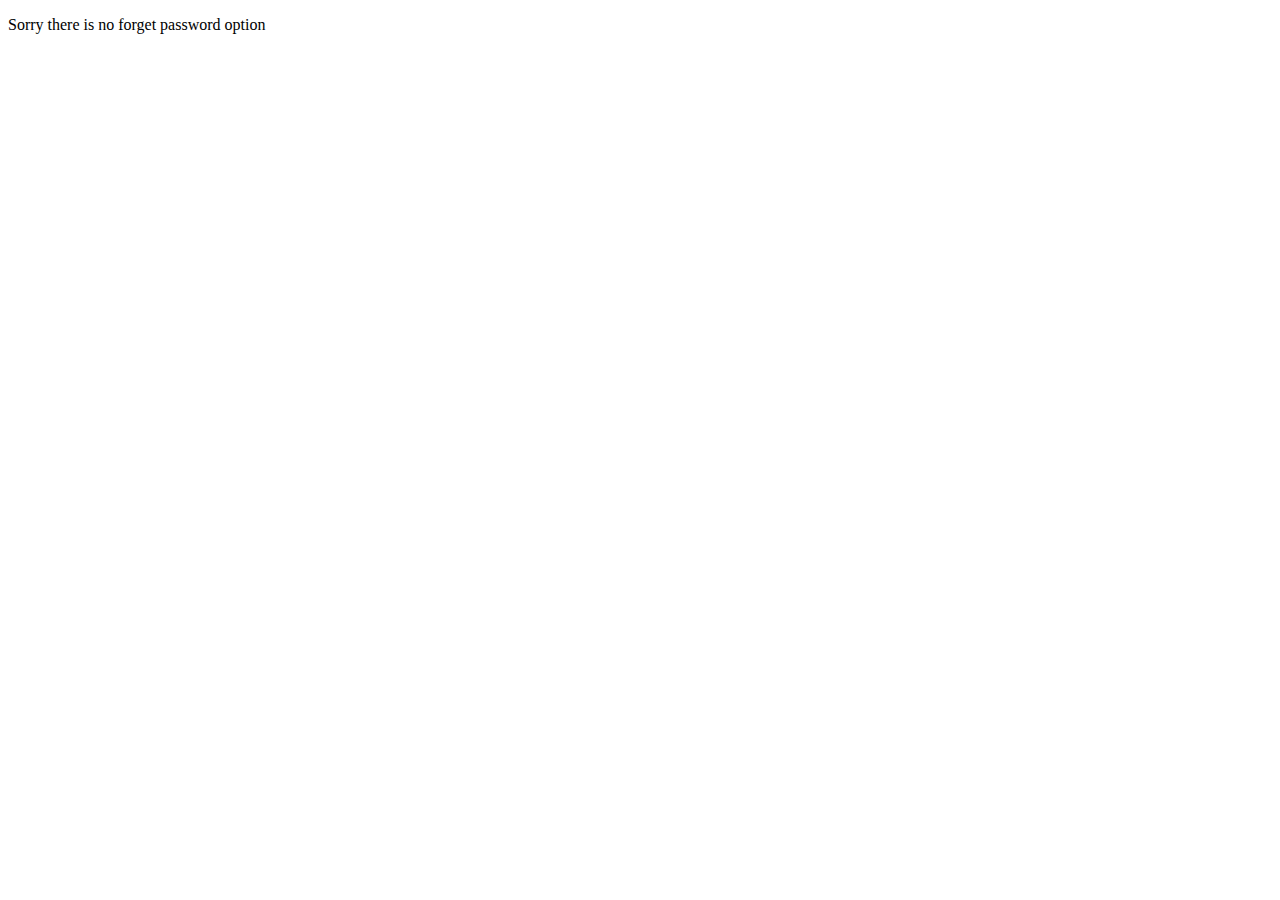
<file: foget.html>
<!DOCTYPE html>
<html lang="en">
<head>
    <meta charset="UTF-8">
    <meta name="viewport" content="width=device-width, initial-scale=1.0">
    <title>Froget Your Password</title>
</head>
<body>
    <p>Sorry there is no forget password option</p>
</body>
</html>
</file>
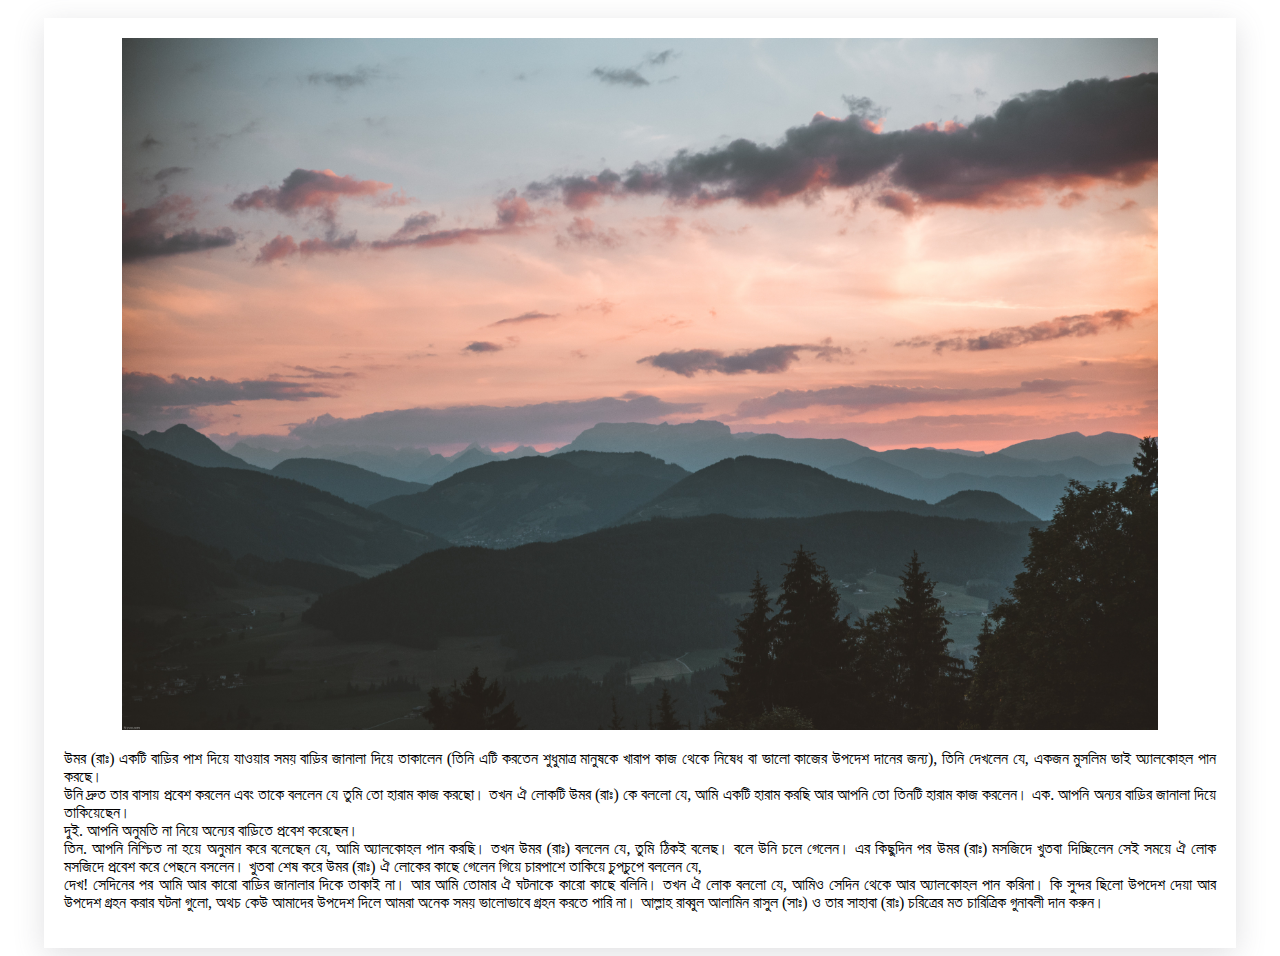
<file: post/1.html>
<!DOCTYPE html>
<html lang="en">
<head>
    <meta charset="UTF-8">
    <meta name="viewport" content="width=device-width, initial-scale=1.0">
    <title>Document</title>
    <style>
        body{
            display: flex;
            justify-content: center;
            align-items: center;
        }
        main{
            width: 90vw;
            padding: 20px;
            margin-top: 10px;
            text-align: center;
            box-shadow: rgba(100, 100, 111, 0.2) 0px 7px 29px 0px;
        }
        img{
            width: 90%;
        }
        p{
            text-align: justify;
        }
    </style>
</head>
<body>
    <main>
        <img src="img/post1.jpg" alt="">
        <p>উমর (রাঃ) একটি বাড়ির পাশ দিয়ে যাওয়ার
            সময় বাড়ির জানালা দিয়ে তাকালেন (তিনি এটি
            করতেন শুধুমাত্র মানুষকে খারাপ কাজ থেকে
            নিষেধ বা ভালো কাজের উপদেশ দানের জন্য),
            তিনি দেখলেন যে, একজন মুসলিম ভাই
            অ্যালকোহল পান করছে।<br>
            উনি দ্রুত তার বাসায় প্রবেশ করলেন এবং
            তাকে বললেন যে তুমি তো হারাম কাজ করছো।
            তখন ঐ লোকটি উমর (রাঃ) কে বললো যে,
            আমি একটি হারাম করছি আর আপনি তো
            তিনটি হারাম কাজ করলেন।
            এক. আপনি অন্যর বাড়ির জানালা দিয়ে
            তাকিয়েছেন।<br>
            
            দুই. আপনি অনুমতি না নিয়ে অন্যের বাড়িতে
            প্রবেশ করেছেন।<br>
            
            তিন. আপনি নিশ্চিত না হয়ে অনুমান করে
            বলেছেন যে, আমি অ্যালকোহল পান করছি।
            তখন উমর (রাঃ) বললেন যে, তুমি ঠিকই
            বলেছ। বলে উনি চলে গেলেন। এর কিছুদিন
            পর উমর (রাঃ) মসজিদে খুতবা দিচ্ছিলেন
            সেই সময়ে ঐ লোক মসজিদে প্রবেশ করে
            পেছনে বসলেন। খুতবা শেষ করে উমর (রাঃ)
            ঐ লোকের কাছে গেলেন গিয়ে চারপাশে তাকিয়ে
            চুপচুপে বললেন যে,<br>
            দেখ! সেদিনের পর আমি আর কারো বাড়ির
            জানালার দিকে তাকাই না। আর আমি তোমার ঐ
            ঘটনাকে কারো কাছে বলিনি। তখন ঐ লোক
            বললো যে, আমিও সেদিন থেকে আর অ্যালকোহল
            পান করিনা। কি সুন্দর ছিলো উপদেশ দেয়া
            আর উপদেশ গ্রহন করার ঘটনা গুলো,
            অথচ কেউ আমাদের উপদেশ দিলে আমরা
            অনেক সময় ভালোভাবে গ্রহন করতে
            পারি না। আল্লাহ রাব্বুল আলামিন রাসুল (সাঃ)
            ও তার সাহাবা (রাঃ) চরিত্রের মত চারিত্রিক
            গুনাবলী দান করুন।</p>
    </main>
</body>
</html>
</file>
